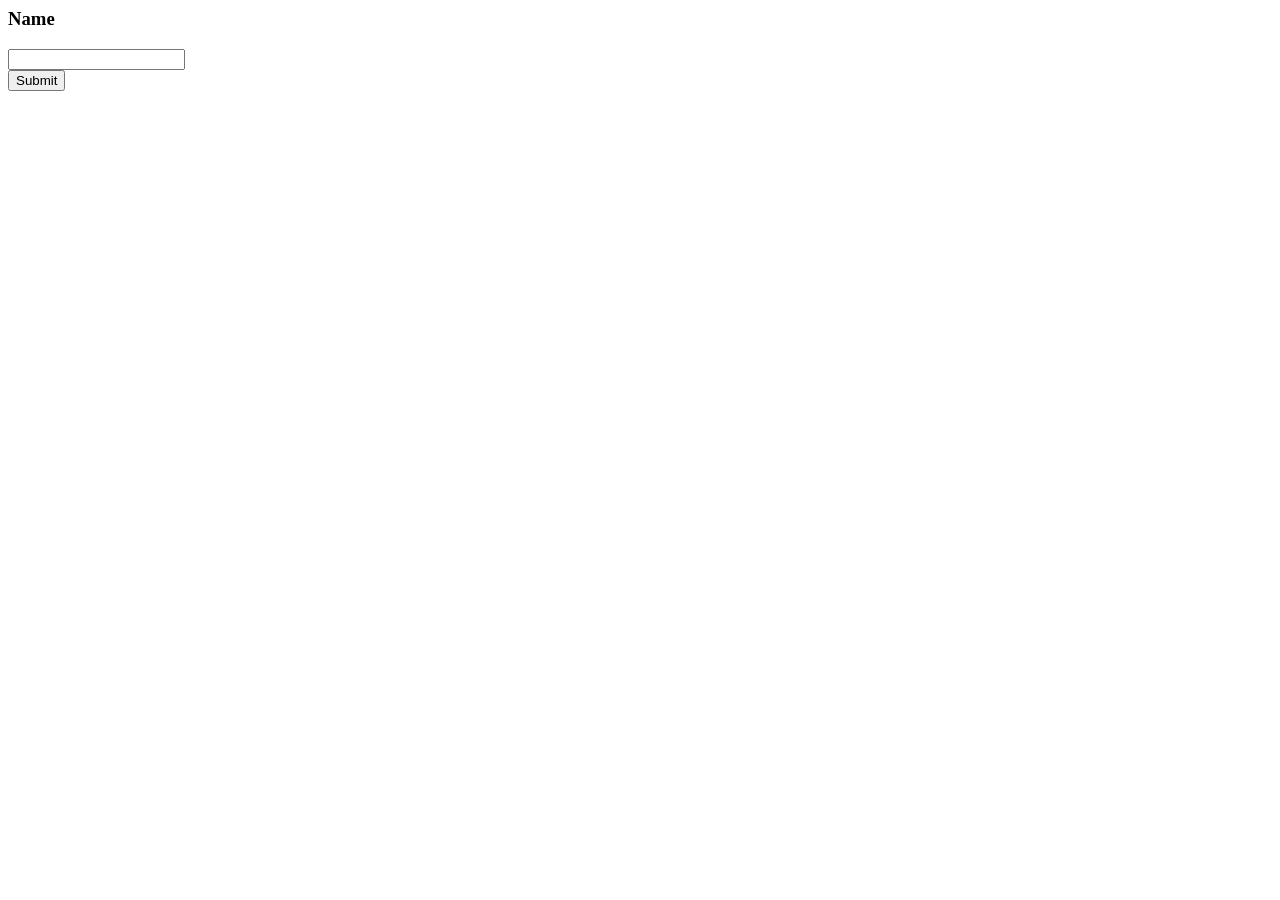
<file: Lab 1/Task 2/1.html>
<html>
<head>
    <title>Task 1 - Name TextField and Button</title>
    <script src="1.js"></script>
</head>
<body>
    <h3>Name</h3>
        <form onsubmit="return validateName()">
            <input id="name" type="text" name="Name"> <br>
            <input type="submit" value="Submit"><br><br>
        </form>
        <p id="msg"></p>
</body>
</html>
</file>
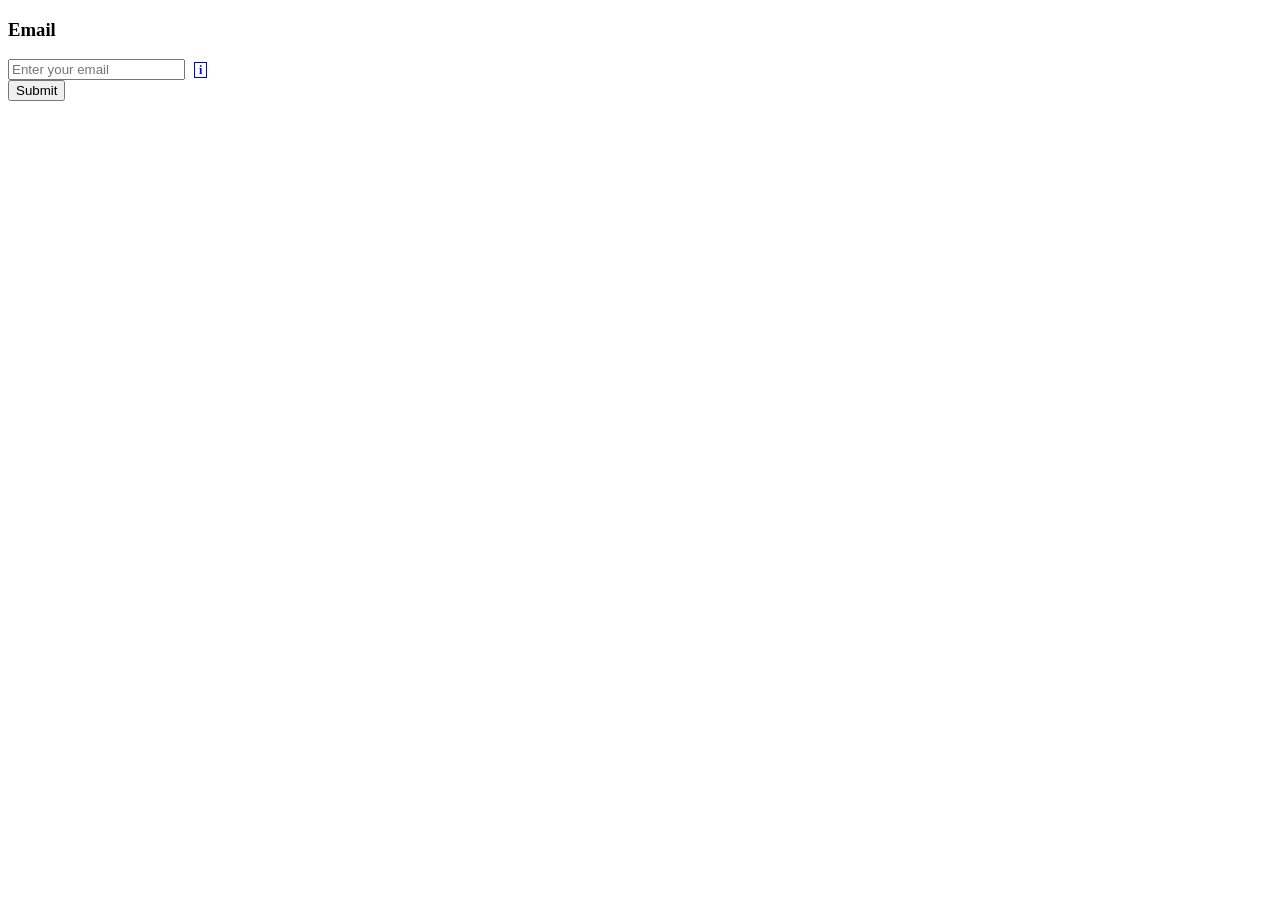
<file: Lab 1/Task 2/2.html>
<!DOCTYPE html>
<html>
<head>
    <title>Task 2 - Email</title>
    <link rel="stylesheet" href="2.css"/>
    <script src="2.js"></script>
</head>
<body>

<h3>Email</h3>
<form onsubmit="return validateEmail()">
    <input type="text" name="email" id="email" placeholder="Enter your email">

    <span class="hint-box">
        <span class="info-icon">i</span>
        <span class="hint-text">hint: sample@example.com</span>
    </span>
    <br>
    <input type="submit" value="Submit">
</form>
<p id="msg"></p>


</body>
</html>
</file>
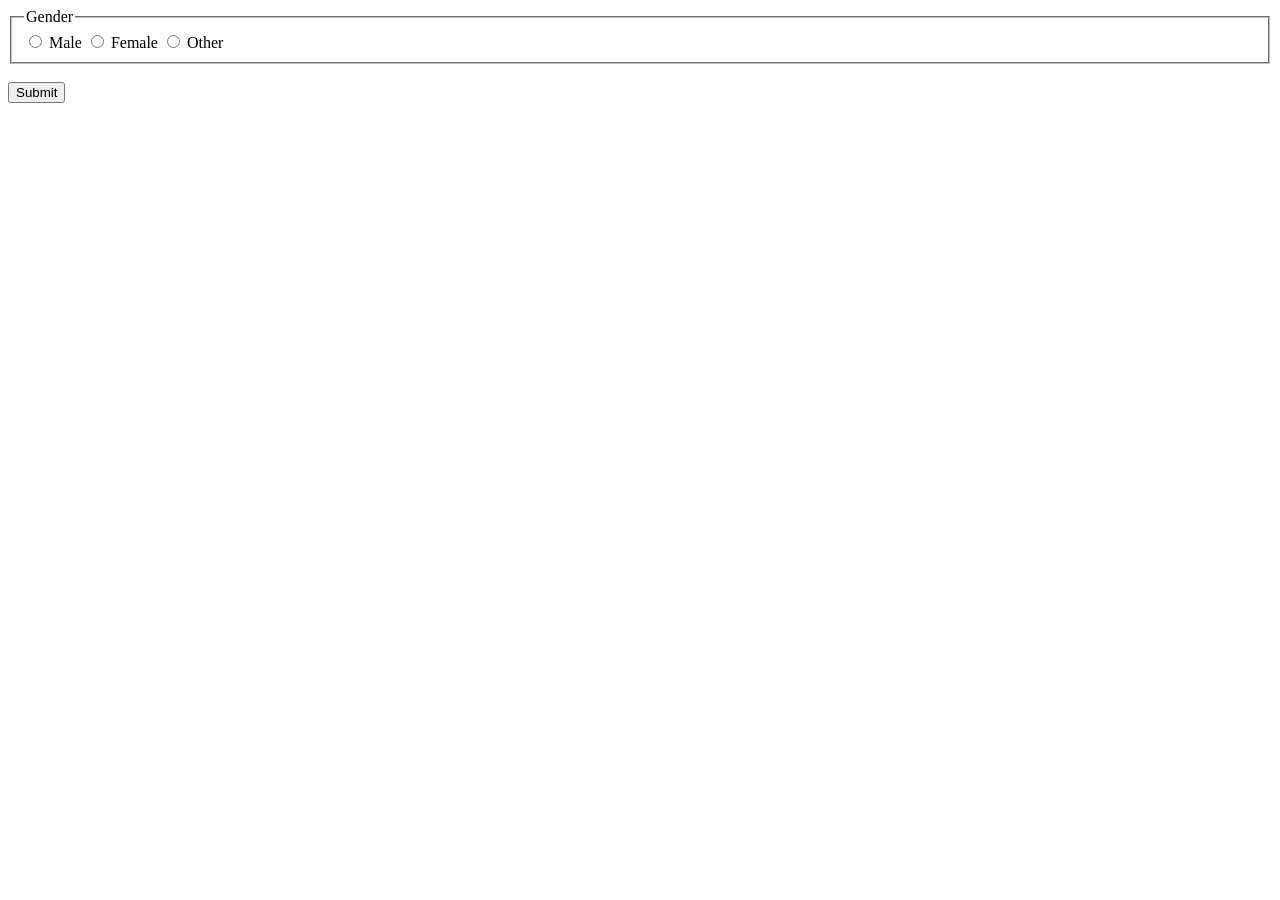
<file: Lab 1/Task 2/3.html>
<html>
<head>
    <title>Task 3 - Gender</title>
    <script src="3.js" defer></script>
</head>
<body>
        <form onsubmit="return validateGender()">
            <fieldset>
                <legend>Gender</legend>
                <label><input type="radio" name="gender" value="male"> Male</label>
                <label><input type="radio" name="gender" value="female"> Female</label>
                <label><input type="radio" name="gender" value="other"> Other</label>
            </fieldset>
            <br>
            <input type="submit" value="Submit">
        </form>

        <p id="msg"></p>
</body>
</html>
</file>
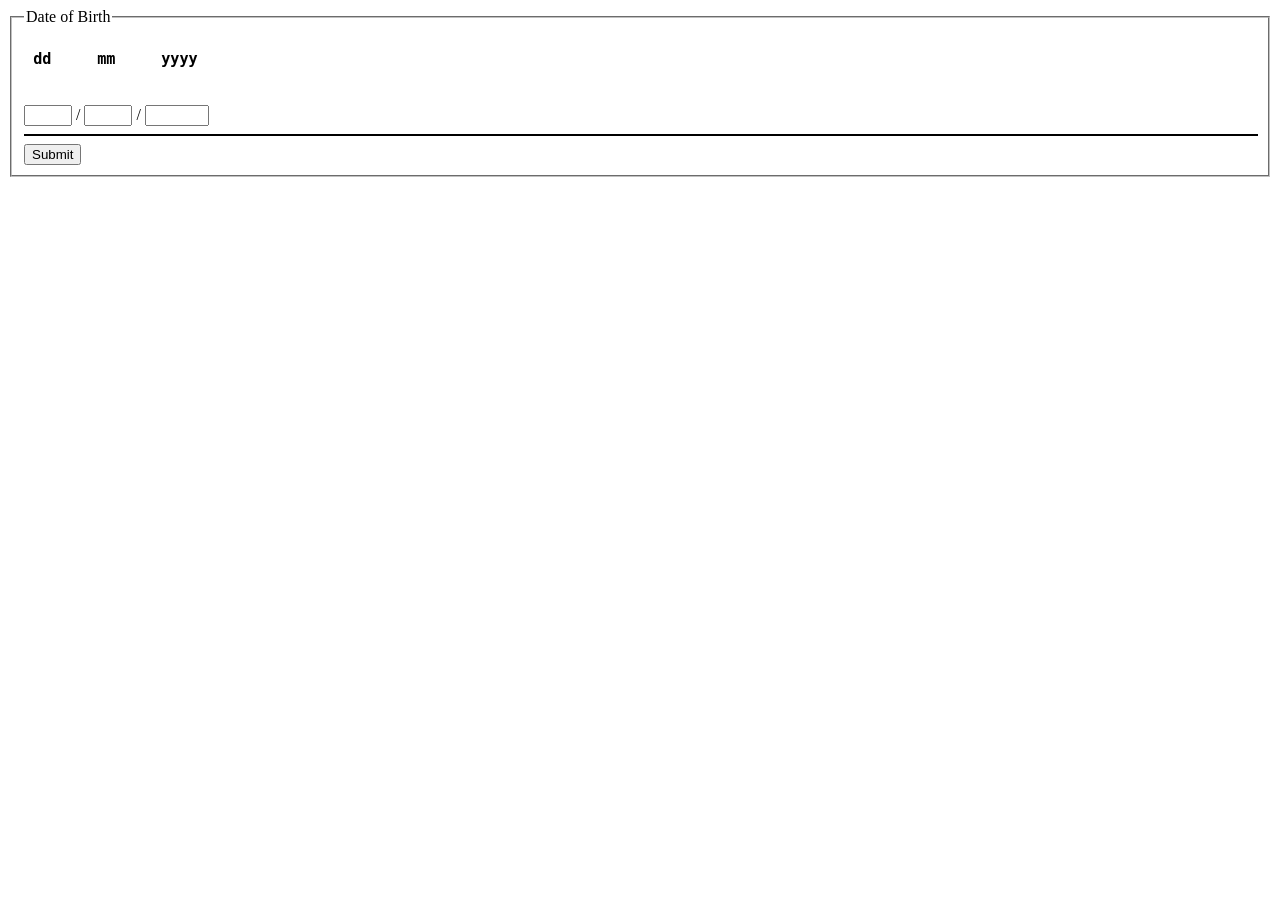
<file: Lab 1/Task 2/4.html>
<html>

<head>
    <title>Task 4 - Date of Birth</title>
    <script src="4.js"></script>
</head>

<body>
    <form onsubmit="return validateDOB()">
        <fieldset>
            <legend>Date of Birth</legend>
            <h3>
                <pre>
 dd     mm     yyyy
                </pre>
            </h3>
            <input type="number" name="dd" size="1" maxlength="2" id="dd" min="1" max="31"> /
            <input type="number" name="mm" size="1" maxlength="2" id="mm" min="1" max="12"> /
            <input type="number" name="yyyy" size="2" maxlength="4" id="yyyy" min="1900" max="2026">
            <br>
            <hr style="border: 1px solid black; width: 100%;">
            <input type="submit" value="Submit">
        </fieldset>
    </form>

    <p id="msg"></p>
</body>
</html>
</file>
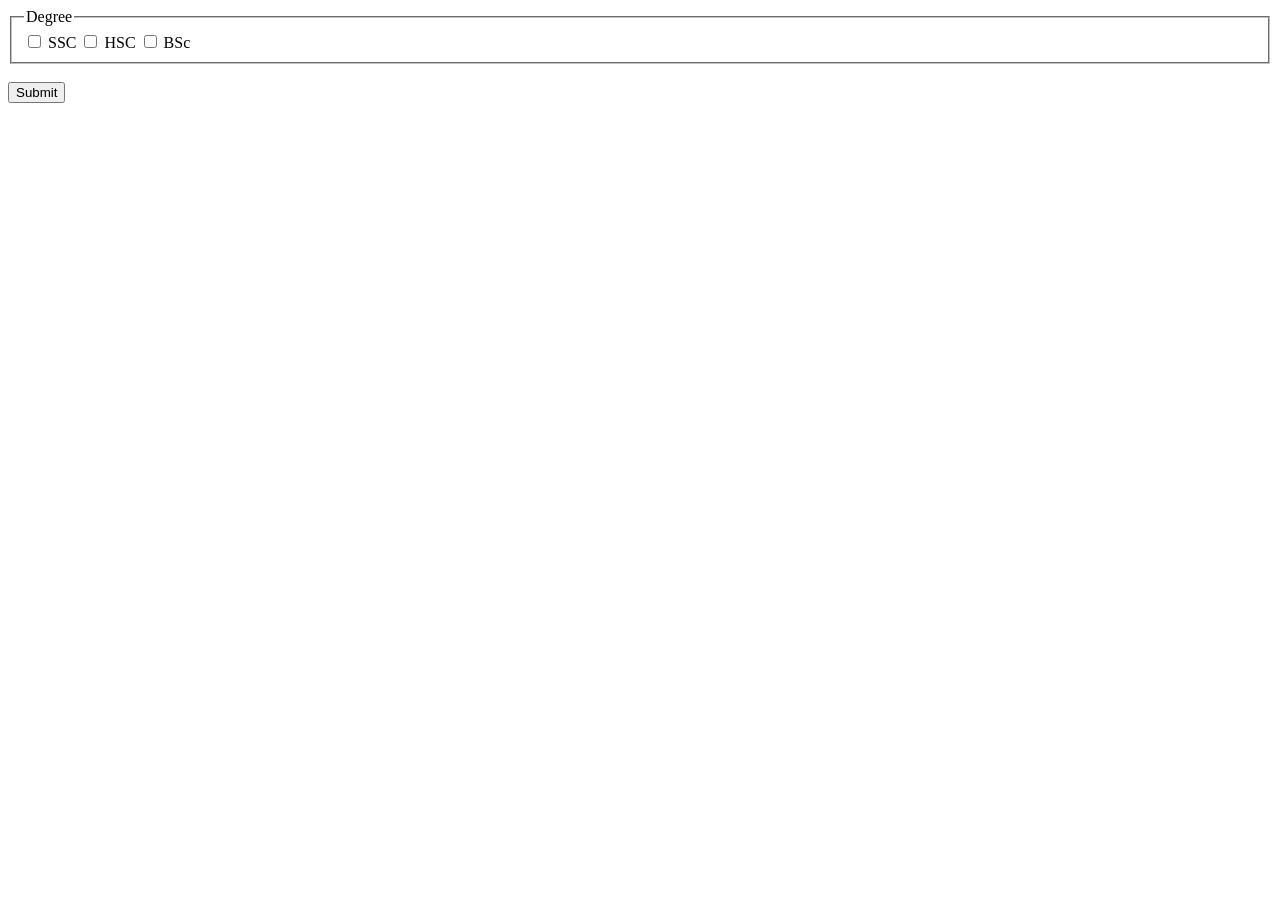
<file: Lab 1/Task 2/5.html>
<html>
<head>
    <title>Task 5 - Degree</title>
    <script src="5.js"></script>
</head>
<body>
        <form onsubmit="return validateDegree()">
            <fieldset>
                <legend>Degree</legend>
                <label><input type="checkbox" name="degree" value="ssc"> SSC</label>
                <label><input type="checkbox" name="degree" value="hsc"> HSC</label>
                <label><input type="checkbox" name="degree" value="bsc"> BSc</label>
            </fieldset>
            <br>
            <input type="submit" value="Submit">
        </form>

        <p id="msg"></p>
</body>
</html>
</file>
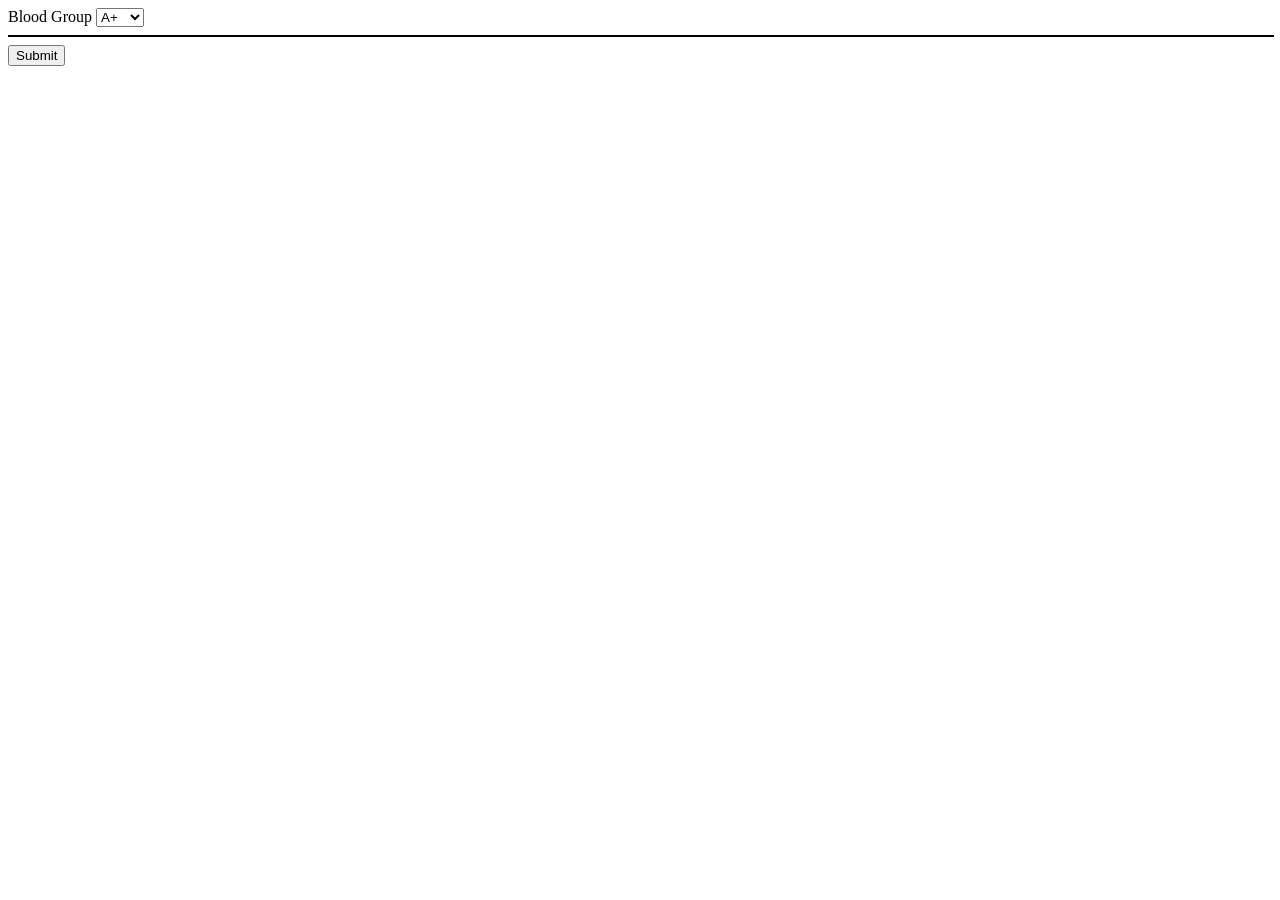
<file: Lab 1/Task 2/6.html>
<html>
<head>
    <title>Task 6 - Blood Group</title>
    <script src="6.js"></script>
</head>
<body>
<form onsubmit="return validateBlood()">
    Blood Group
    <select name="bloodGroup" id="bloodGroup">
        <option value="A+">A+</option>
        <option value="A-">A-</option>
        <option value="B+">B+</option>
        <option value="B-">B-</option>
        <option value="AB+">AB+</option>
        <option value="AB-">AB-</option>
        <option value="O+">O+</option>
        <option value="O-">O-</option>
    </select>
    <br>
    <hr style="border: 1px solid black; width: 100%;">
    <input type="submit" value="Submit">
</form>
<p id="msg"></p>
</body>
</html>
</file>
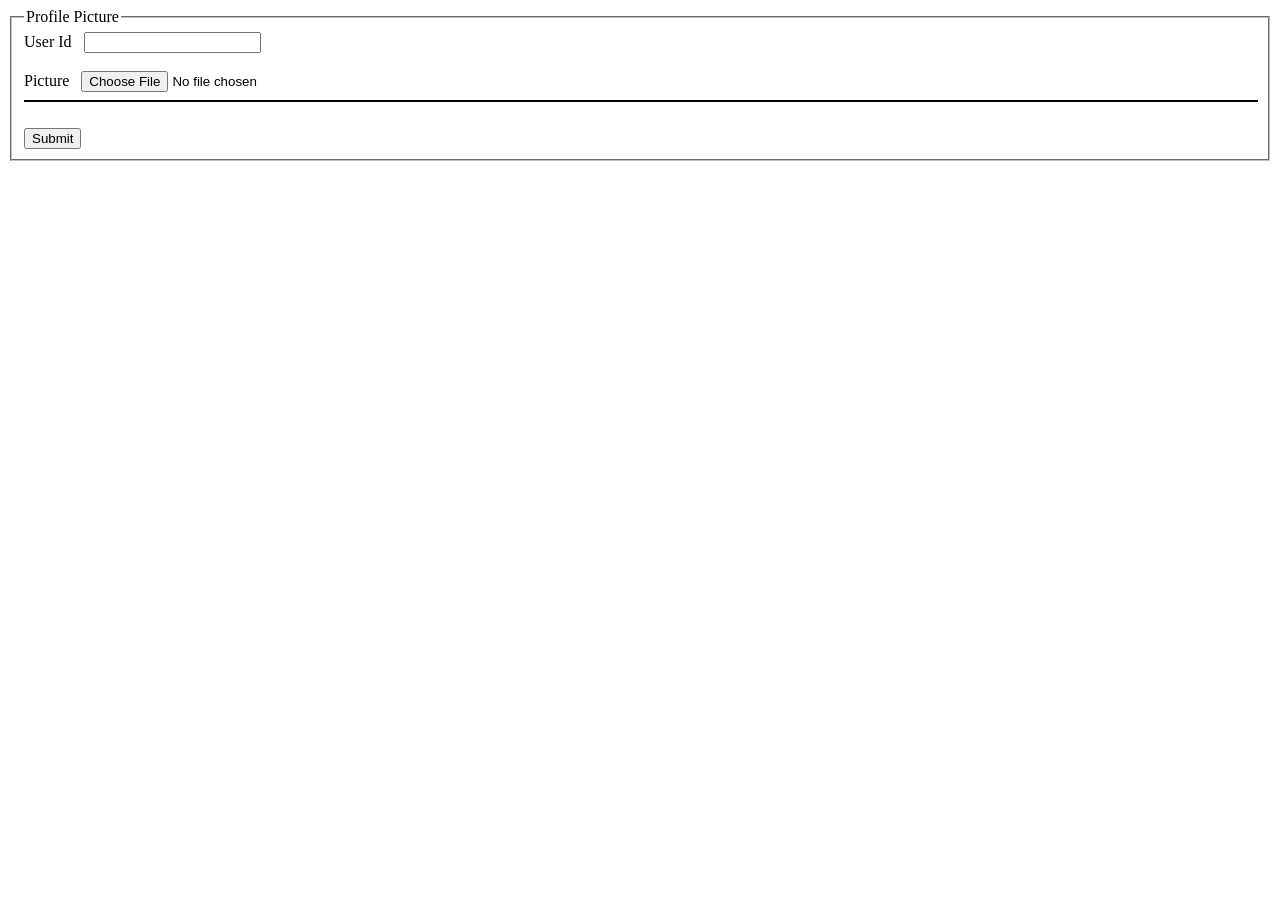
<file: Lab 1/Task 2/7.html>
<!DOCTYPE html>
<html>
<head>
    <title>Task 7 - Profile Picture</title>
    <script src="7.js"></script>
</head>
<body>
<form onsubmit="return validatePhoto()">
    <fieldset>
        <legend>Profile Picture</legend>
        User Id&nbsp;&nbsp;
        <input type="text" id="userId"><br><br>

        Picture&nbsp;&nbsp;
        <input type="file" id="photo"><br>
        <hr style="border: 1px solid black; width: 100%;">
        <br>
        <input type="submit" value="Submit">
    </fieldset>

</form>
<p id="msg"></p>
</body>
</html>
</file>
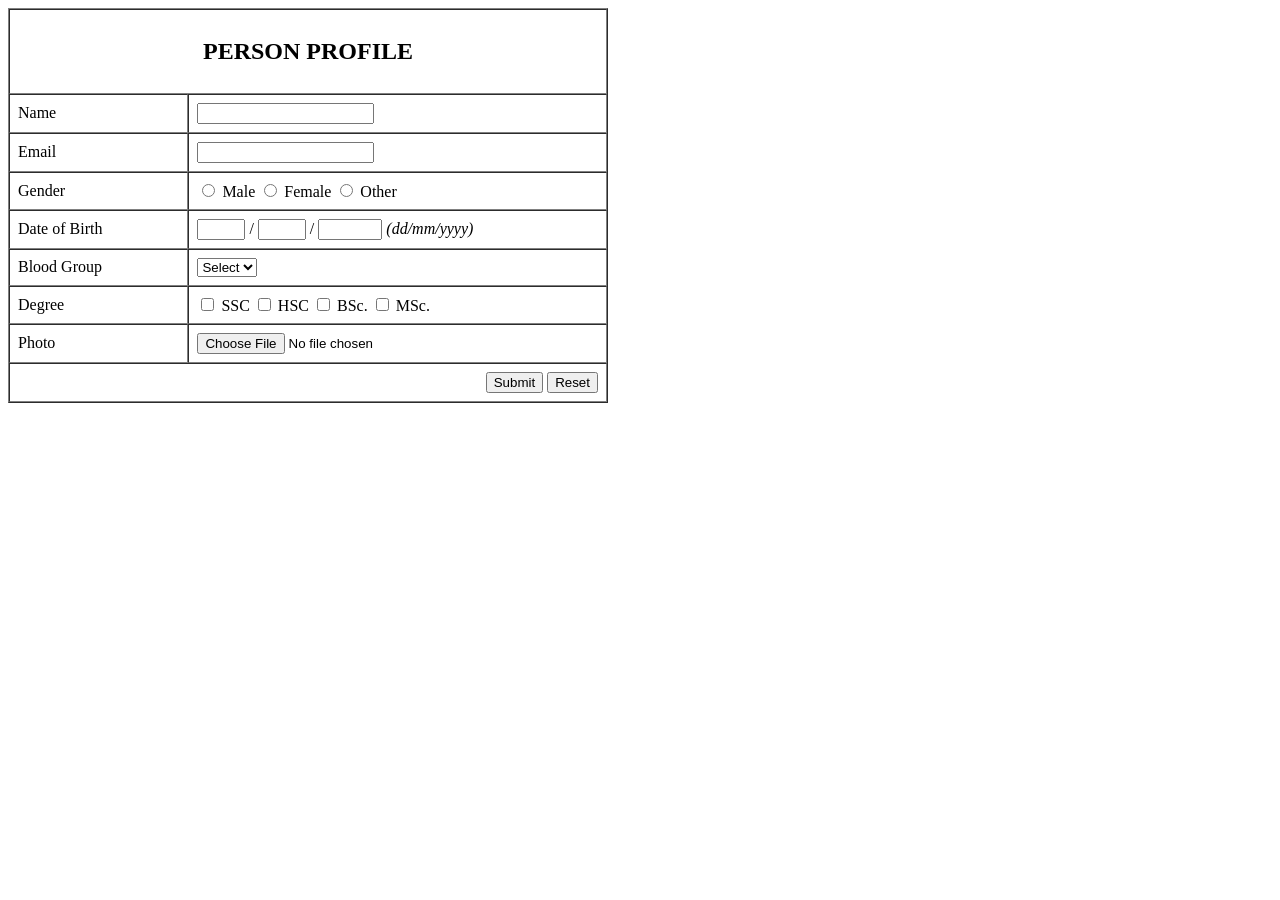
<file: Lab 1/Task 2/8.html>
<!DOCTYPE html>
<html>
<head>
    <title>Person Profile</title>
    <script src="1.js"></script>
    <script src="2.js"></script>
    <script src="3.js"></script>
    <script src="4.js"></script>
    <script src="5.js"></script>
    <script src="6.js"></script>
    <script src="7.js"></script>

    <script src="8.js"></script>   
</head>
<body>

<form onsubmit="return validation()">
    <table border="1" width="600" cellpadding="8" cellspacing="0">

        <tr>
            <td colspan="2" align="center">
                <h2>PERSON PROFILE</h2>
            </td>
        </tr>

        <tr>
            <td width="30%">Name</td>
            <td>
                <input type="text" name="name" id ="name">
            </td>
        </tr>

        <tr>
            <td>Email</td>
            <td>
                <input type="text" name="email" id="email">
            </td>
        </tr>

        <tr>
            <td>Gender</td>
            <td>
                <label><input type="radio" name="gender" value="male" id="male"> Male</label>
                <label><input type="radio" name="gender" value="female" id="female"> Female</label>
                <label><input type="radio" name="gender" value="other" id="other"> Other</label>
            </td>
        </tr>

        <tr>
            <td>Date of Birth</td>
            <td>
                <input type="number" size="2" maxlength="2" min="1" max="31" id="dd"> /
                <input type="number" size="2" maxlength="2" min="1" max="12" id="mm"> /
                <input type="number" size="4" maxlength="4" min="1900" max="2026" id="yyyy">
                <i>(dd/mm/yyyy)</i>
            </td>
        </tr>

        <tr>
            <td>Blood Group</td>
            <td>
                <select name="bloodGroup" id="bloodGroup">
                    <option value="">Select</option>
                    <option value="A+">A+</option>
                    <option value="A-">A-</option>
                    <option value="B+">B+</option>
                    <option value="B-">B-</option>
                    <option value="AB+">AB+</option>
                    <option value="AB-">AB-</option>
                    <option value="O+">O+</option>
                    <option value="O-">O-</option>
                </select>
            </td>
        </tr>

        <tr>
            <td>Degree</td>
            <td>
                <input type="checkbox" name="degree" value="ssc" id="ssc"> SSC
                <input type="checkbox" name="degree" value="hsc" id="hsc"> HSC
                <input type="checkbox" name="degree" value="bsc" id="bsc"> BSc.
                <input type="checkbox" name="degree" value="msc" id="msc"> MSc.
            </td>
        </tr>

        <tr>
            <td>Photo</td>
            <td>
                <input type="file" id="photo">
            </td>
        </tr>

        <tr>
            <td colspan="2" align="right">
                <input type="submit" value="Submit">
                <input type="reset" value="Reset">
            </td>
        </tr>

    </table>
</form>
<p id="msg"></p>
</body>
</html>
</file>
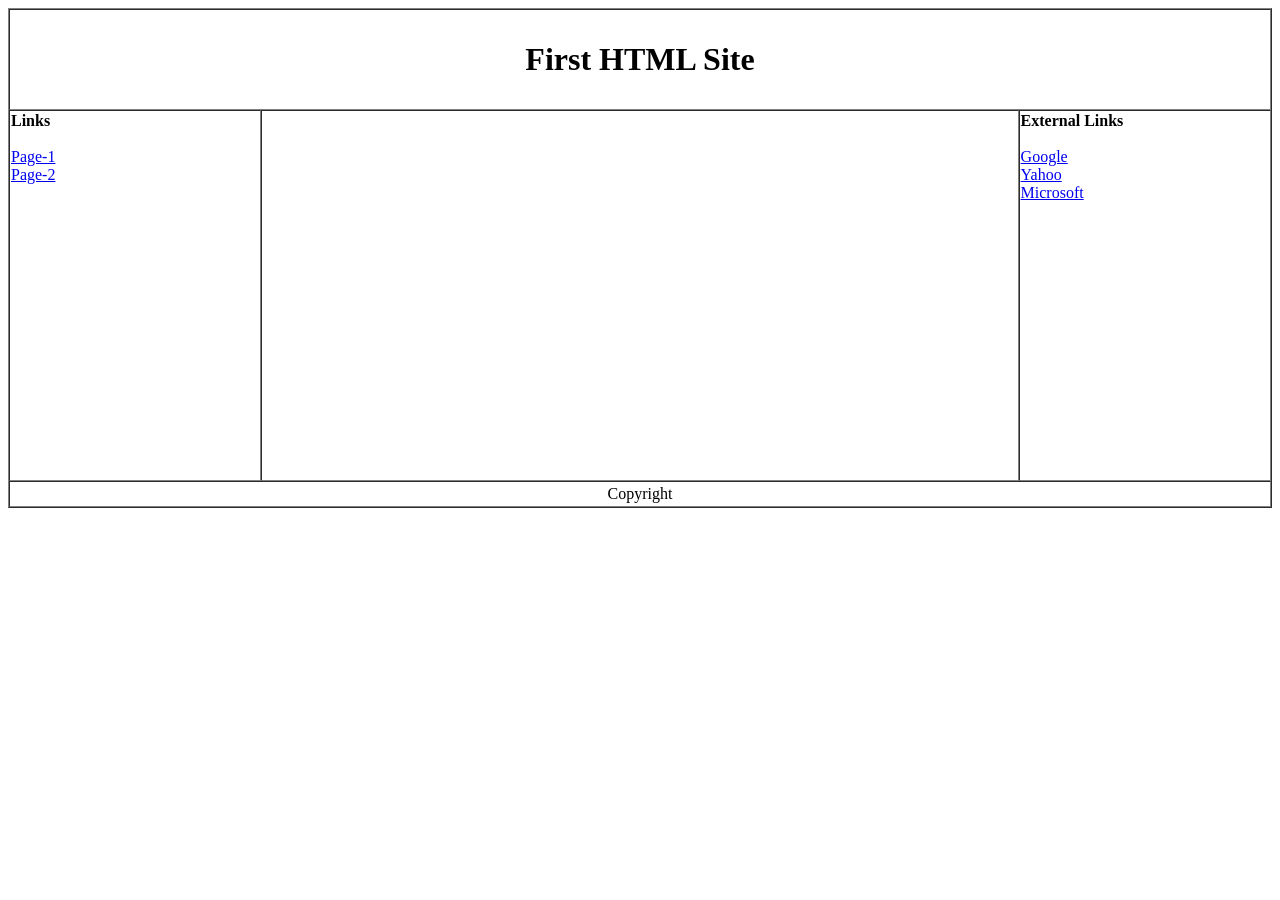
<file: Lab 1/Task 1/assignment 1/text.html>
<!DOCTYPE html>
<html lang="en">
<head>
    <title>First HTML Site</title>
</head>
<body>
    
<table border="1" cellspacing="0" width="100%" height="500">
    <tr>
        <th colspan="3">
            <h1>First HTML Site</h1>
        </th>
    </tr>

    <tr>
        <td width="20%" valign="top">
            <b>Links</b><br><br>
            <a href="page1.html" target="content">Page-1</a><br>
            <a href="page2.html" target="content">Page-2</a>
        </td>

        <td width="60%">
            <iframe name="content" width="100%" height="300" style="border:none;">
                <h3>Welcome</h3>
            </iframe>
        </td>

        <td width="20%" valign="top">
            <b>External Links</b><br><br>
            <a href="https://www.google.com" target="_blank">Google</a><br>
            <a href="https://www.yahoo.com" target="_blank">Yahoo</a><br>
            <a href="https://www.microsoft.com" target="_blank">Microsoft</a>
        </td>
    </tr>

    <tr>
        <td colspan="3" align="center">
            Copyright
        </td>
    </tr>
</table>

</body>
</html>
</file>
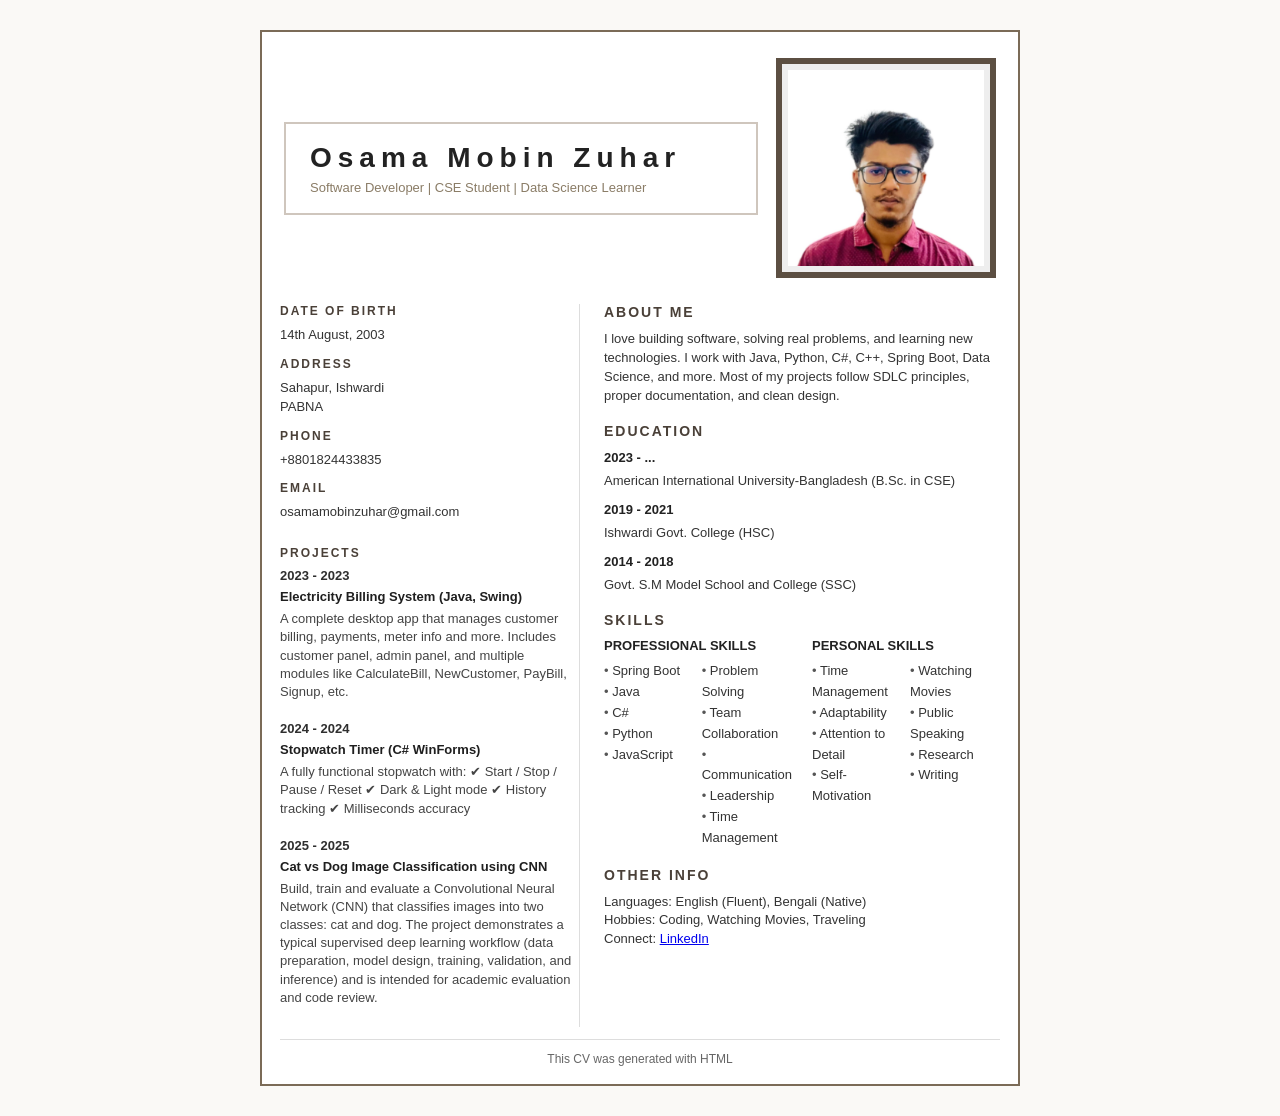
<file: Lab 1/Task 1/assignment 2/text.html>
<!DOCTYPE html>
<html lang="en">
<head>
  <meta charset="utf-8" />
  <meta name="viewport" content="width=device-width,initial-scale=1" />
  <title>ABTAHI ISLAM - CV</title>
  <style>
    * { box-sizing: border-box; margin: 0; padding: 0; }

    body {
      font-family: "Helvetica Neue", Arial, sans-serif;
      background: #faf9f6;
      padding: 30px;
      color: #222;
    }

    .paper {
      max-width: 760px;
      margin: 0 auto;
      border: 2px solid #7b6b57;
      padding: 18px;
      background: white;
    }

    /* Header row */
    .header {
      display: grid;
      grid-template-columns: 1fr 220px;
      gap: 18px;
      align-items: center;
      padding: 8px 4px;
    }

    .name {
      border: 2px solid #cfc6bd;
      padding: 18px 24px;
      text-align: left;
    }
    .name h1 {
      font-size: 28px;
      letter-spacing: 6px;
      margin-bottom: 6px;
      font-weight: 600;
    }
    .name p {
      color: #8a7c66;
      margin-top: 4px;
      font-size: 13px;
    }

    .photo {
      border: 6px solid #5c4f42;
      padding: 6px;
      width: 100%;
      height: 220px;
      display:flex;
      align-items:center;
      justify-content:center;
      overflow:hidden;
      background: #eee;
    }
    .photo img {
      display:block;
      width:100%;
      height:100%;
      object-fit:cover;
    }

    /* Main body columns */
    .body {
      display: grid;
      grid-template-columns: 300px 1fr;
      gap: 24px;
      margin-top: 18px;
    }

    .left {
      padding-right: 6px;
      border-right: 1px solid #ddd;
    }

    .topic {
      font-weight:700;
      letter-spacing:2px;
      font-size:12px;
      margin-bottom:8px;
      color: #4a4038;
    }

    .small {
      font-size:13px;
      color:#333;
      margin-bottom: 12px;
      line-height:1.45;
    }

    .contact-item { margin-bottom:12px; }
    .contact-item .label { display:block; font-weight:700; font-size:12px; color:#444; margin-bottom:6px; letter-spacing:1px; }
    .contact-item .value { font-size:13px; color:#333; }

    .experience .job {
      margin-bottom: 20px;
    }
    .job .years {
      font-weight:700;
      font-size:13px;
      margin-bottom:6px;
      color:#2f2f2f;
    }
    .job .company {
      font-weight:700;
      font-size:13px;
      margin-bottom:6px;
      color:#1f1f1f;
    }
    .job p { font-size:13px; color:#444; line-height:1.4; }

    .right .section {
      margin-bottom: 18px;
    }
    .section .title {
      font-weight:700;
      font-size:14px;
      letter-spacing:2px;
      margin-bottom:10px;
      color:#4a4038;
    }

    .about p, .education li, .other p {
      font-size:13px;
      color:#333;
      line-height:1.45;
    }

    .education ul {
      list-style:none;
      padding-left:0;
    }
    .education li {
      margin-bottom:10px;
    }
    .education .years { font-weight:700; display:block; margin-bottom:4px; font-size:13px; color:#222; }
    .education .school { font-size:13px; color:#333; }

    .skills {
      display: grid;
      grid-template-columns: 1fr 1fr;
      gap: 8px;
    }
    .skills ul {
      list-style: none;
      padding-left: 0;
      font-size:13px;
      color:#333;
      line-height:1.6;
    }
    .skills li::before { content: "• "; color:#555; }

    .footer {
      border-top: 1px solid #ddd;
      margin-top: 12px;
      padding-top: 12px;
      text-align:center;
      font-size:12px;
      color:#666;
    }

    @media (max-width:700px) {
      .header { grid-template-columns: 1fr 140px; }
      .body { grid-template-columns: 1fr; }
      .left { border-right: none; border-bottom: 1px solid #eee; padding-bottom:18px; }
    }
  </style>
</head>
<body>

  <div class="paper">
    <!-- Header -->
    <div class="header">
      <div class="name">
        <h1>Osama Mobin Zuhar</h1>
        <p>Software Developer | CSE Student | Data Science Learner</p>
      </div>

      <div class="photo">
        <img src="photo.jpg" alt="Your photo">
      </div>
    </div>

    <div class="body">

      <aside class="left">
        <div class="topic">DATE OF BIRTH</div>
        <div class="small">14th August, 2003</div>

        <div class="topic">ADDRESS</div>
        <div class="small">Sahapur, Ishwardi<br>PABNA</div>

        <div class="topic">PHONE</div>
        <div class="small">+8801824433835</div>

        <div class="topic">EMAIL</div>
        <div class="small">osamamobinzuhar@gmail.com</div>

        <!-- Experience -->
        <div style="height:12px"></div>
        <div class="topic">PROJECTS</div>

        <div class="experience">
          <div class="job">
            <div class="years">2023 - 2023</div>
            <div class="company">Electricity Billing System (Java, Swing)</div>
            <p>A complete desktop app that manages customer billing, payments, meter info and more. Includes customer panel, admin panel, and multiple modules like CalculateBill, NewCustomer, PayBill, Signup, etc.</p>
          </div>

          <div class="job">
            <div class="years">2024 - 2024</div>
            <div class="company">Stopwatch Timer (C# WinForms)</div>
            <p>A fully functional stopwatch with: ✔ Start / Stop / Pause / Reset ✔ Dark & Light mode ✔ History tracking ✔ Milliseconds accuracy</p>
          </div>

          <div class="job">
            <div class="years">2025 - 2025</div>
            <div class="company">Cat vs Dog Image Classification using CNN</div>
            <p>Build, train and evaluate a Convolutional Neural Network (CNN) that classifies images into two classes: cat and dog. The project demonstrates a typical supervised deep learning workflow (data preparation, model design, training, validation, and inference) and is intended for academic evaluation and code review.</p>
          </div>
        </div>
      </aside>

      <!-- RIGHT -->
      <main class="right">
        <div class="section about">
          <div class="title">ABOUT ME</div>
          <p>
            I love building software, solving real problems, and learning new technologies. I work with Java, Python, C#, C++, Spring Boot, Data Science, and more. Most of my projects follow SDLC principles, proper documentation, and clean design.
          </p>
        </div>

        <div class="section education">
          <div class="title">EDUCATION</div>
          <ul>
            <li>
              <span class="years">2023 - ...</span>
              <span class="school">American International University-Bangladesh (B.Sc. in CSE)</span>
            </li>
            <li>
              <span class="years">2019 - 2021</span>
              <span class="school">Ishwardi Govt. College (HSC)</span>
            </li>
            <li>
              <span class="years">2014 - 2018</span>
              <span class="school">Govt. S.M Model School and College (SSC)</span>
            </li>
          </ul>
        </div>

        <div class="section">
          <div class="title">SKILLS</div>
          <div style="display:flex; gap:20px;">
            <div style="flex:1">
              <div style="font-weight:700; margin-bottom:8px; font-size:13px;">PROFESSIONAL SKILLS</div>
              <div class="skills">
                <ul>
                  <li>Spring Boot</li>
                  <li>Java</li>
                  <li>C#</li>
                  <li>Python</li>
                  <li>JavaScript</li>
                </ul>
                <ul>
                  <li>Problem Solving</li>
                  <li>Team Collaboration</li>
                  <li>Communication</li>
                  <li>Leadership</li>
                  <li>Time Management</li>
                </ul>
              </div>
            </div>

            <div style="flex:1">
              <div style="font-weight:700; margin-bottom:8px; font-size:13px;">PERSONAL SKILLS</div>
              <div class="skills">
                <ul>
                  <li>Time Management</li>
                  <li>Adaptability</li>
                  <li>Attention to Detail</li>
                  <li>Self-Motivation</li>
                </ul>
                <ul>
                  <li>Watching Movies</li>
                  <li>Public Speaking</li>
                  <li>Research</li>
                  <li>Writing</li>
                </ul>
              </div>
            </div>
          </div>
        </div>

        <div class="section other">
          <div class="title">OTHER INFO</div>
          <p>
            Languages: English (Fluent), Bengali (Native)<br>
            Hobbies: Coding, Watching Movies, Traveling<br>
            Connect: <a href="https://www.linkedin.com/in/osama-mobin-038a84293?utm_source=share&utm_campaign=share_via&utm_content=profile&utm_medium=android_app" target="_blank">LinkedIn</a>
          </p>
        </div>
      </main>

    </div> 

    <div class="footer">This CV was generated with HTML</div>
  </div>

</body>
</html>
</file>
<file: Lab 1/Task 2/2.css>
.hint-box {
    position: relative;
    display: inline-block;
    margin-left: 5px;
    cursor: pointer;
}

.hint-text {
    visibility: hidden;
    width: 180px;
    background-color: #f0f0f0;
    color: #000;
    text-align: center;
    padding: 5px;
    border: 1px solid #999;
    position: absolute;
    top: 20px;
    left: 0;
    z-index: 1;
    font-size: 12px;
}

.hint-box:hover .hint-text {
    visibility: visible;
}

.info-icon {
    border: 1px solid blue;
    color: blue;
    font-weight: bold;
    padding: 0 4px;
    font-size: 12px;
}
</file>
